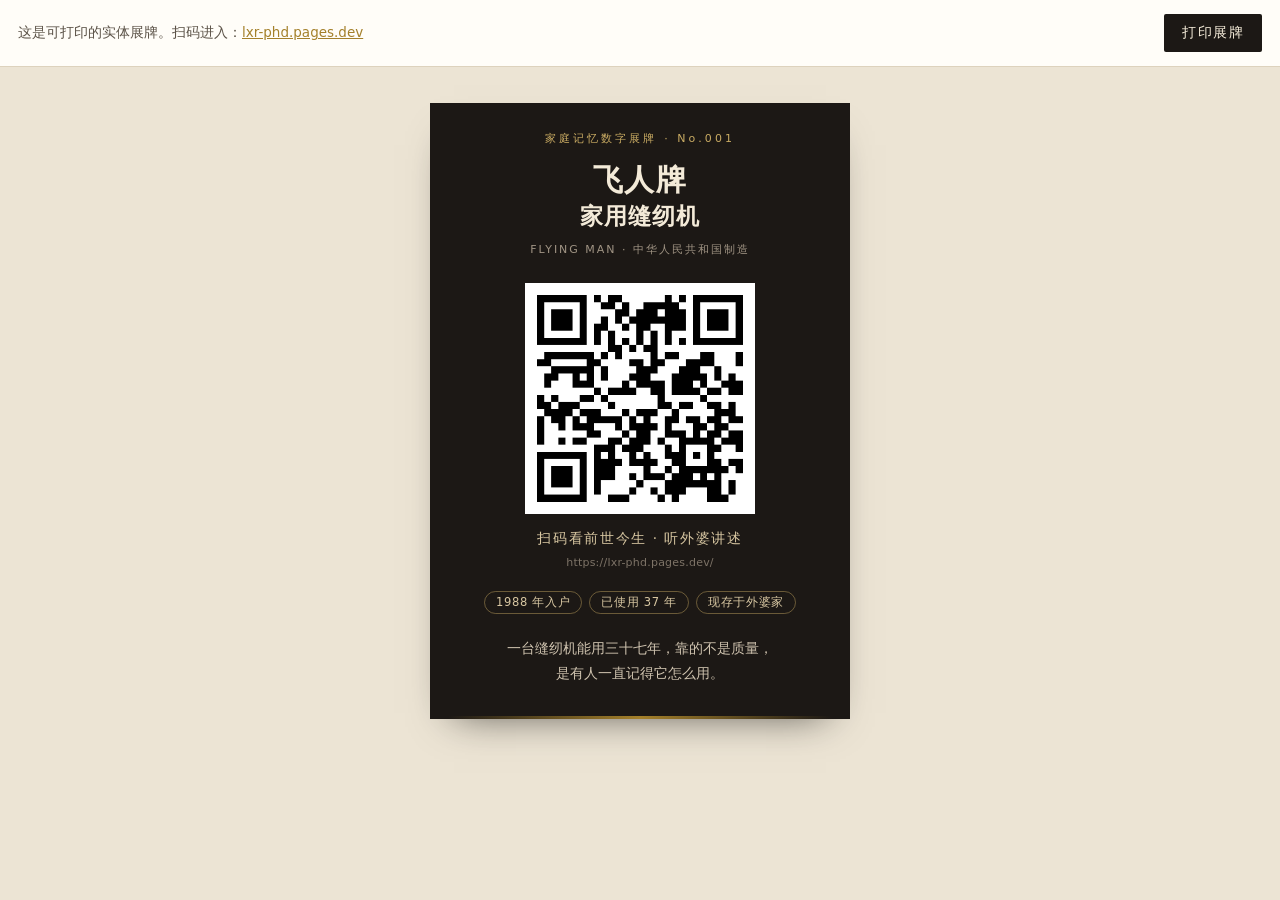
<file: print.html>
<!DOCTYPE html>
<html lang="zh-CN">
<head>
<meta charset="UTF-8">
<meta name="viewport" content="width=device-width, initial-scale=1">
<title>打印实体展牌 · 飞人牌缝纫机</title>
<style>
:root{
  --paper:#f6f1e6; --ink:#241f1b; --gold:#a4802a; --dark:#1c1815;
  --serif:"Songti SC","Source Han Serif SC","Noto Serif SC",Georgia,"STSong",serif;
  --sans:-apple-system,"PingFang SC","Microsoft YaHei",system-ui,sans-serif;
}
*{box-sizing:border-box}
body{
  margin:0;background:#ece4d4;color:var(--ink);font-family:var(--sans);
}
.toolbar{
  position:sticky;top:0;z-index:2;
  display:flex;flex-wrap:wrap;gap:10px;align-items:center;justify-content:space-between;
  padding:14px 18px;background:#fffdf8;border-bottom:1px solid #ddd2bd;
}
.toolbar p{margin:0;font-size:13.5px;color:#5c5348;line-height:1.6}
.toolbar a{color:var(--gold)}
.btn{
  appearance:none;border:0;cursor:pointer;
  background:var(--dark);color:#f3ead8;
  font-size:14px;letter-spacing:.1em;padding:10px 18px;border-radius:2px;
}
.sheet{
  width:min(420px,92vw);margin:36px auto 64px;
}
.plate{
  background:var(--dark);color:#f3ead8;
  padding:28px 24px 32px;text-align:center;
  box-shadow:0 18px 40px -24px rgba(0,0,0,.7);
  position:relative;
}
.plate::after{
  content:"";position:absolute;left:18px;right:18px;bottom:0;height:3px;
  background:linear-gradient(90deg,transparent,var(--gold),transparent);
}
.kicker{
  margin:0 0 16px;font-size:11px;letter-spacing:.28em;color:#c9ab63;
}
.title{
  font-family:var(--serif);margin:0;
  font-size:30px;font-weight:600;line-height:1.2;letter-spacing:.04em;
}
.title span{display:block;font-size:.78em;margin-top:4px}
.sub{margin:12px 0 0;font-size:11px;letter-spacing:.18em;color:#a09484}
.qr-wrap{
  margin:26px auto 16px;width:62%;
  background:#fff;padding:10px;
}
.qr-wrap img{display:block;width:100%;height:auto}
.cta{
  margin:0;font-size:13.5px;letter-spacing:.12em;color:#d8c7a2;
}
.url{
  margin:8px 0 0;font-size:11px;color:#7d7367;letter-spacing:.02em;
  word-break:break-all;
}
.tags{
  list-style:none;display:flex;flex-wrap:wrap;justify-content:center;
  gap:7px;padding:0;margin:22px 0 0;
}
.tags li{
  font-size:11.5px;letter-spacing:.06em;
  border:1px solid rgba(201,171,99,.45);
  color:#d8c7a2;border-radius:999px;padding:3px 11px;
}
.blurb{
  margin:22px 18px 0;font-family:var(--serif);
  font-size:13.5px;line-height:1.9;color:#cfc3af;
}

@media print{
  .toolbar{display:none}
  body{background:#fff}
  .sheet{width:90mm;margin:12mm auto}
  .plate{box-shadow:none;-webkit-print-color-adjust:exact;print-color-adjust:exact}
  @page{size:A4;margin:12mm}
}
</style>
</head>
<body>
  <div class="toolbar no-print">
    <p>这是可打印的实体展牌。扫码进入：<a href="https://lxr-phd.pages.dev/">lxr-phd.pages.dev</a></p>
    <button class="btn" type="button" onclick="window.print()">打印展牌</button>
  </div>

  <div class="sheet">
    <article class="plate">
      <p class="kicker">家庭记忆数字展牌 · No.001</p>
      <h1 class="title">飞人牌<span>家用缝纫机</span></h1>
      <p class="sub">FLYING MAN · 中华人民共和国制造</p>
      <div class="qr-wrap">
        <img src="assets/img/qrcode.png" alt="扫码打开数字展牌 https://lxr-phd.pages.dev/">
      </div>
      <p class="cta">扫码看前世今生 · 听外婆讲述</p>
      <p class="url">https://lxr-phd.pages.dev/</p>
      <ul class="tags">
        <li>1988 年入户</li>
        <li>已使用 37 年</li>
        <li>现存于外婆家</li>
      </ul>
      <p class="blurb">一台缝纫机能用三十七年，靠的不是质量，<br>是有人一直记得它怎么用。</p>
    </article>
  </div>
</body>
</html>
</file>
